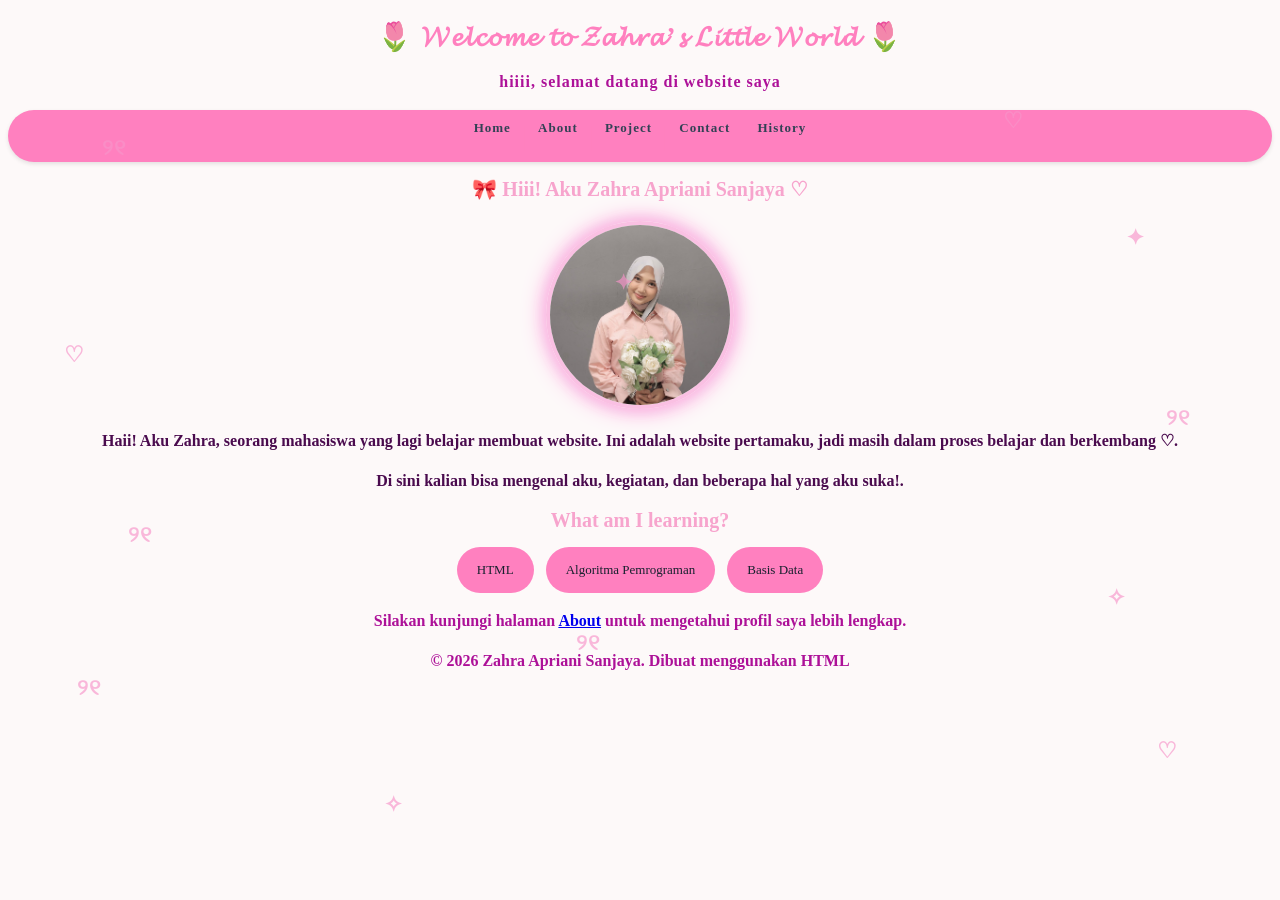
<file: index.html>
<!doctype html>
<html lang="id">
<head>
    <meta charset="UTF-8">
    <title>🌷 𝓦𝓮𝓵𝓬𝓸𝓶𝓮 𝓽𝓸 𝓩𝓪𝓱𝓻𝓪’𝓼 𝓛𝓲𝓽𝓽𝓵𝓮 𝓦𝓸𝓻𝓵𝓭 🌷</title>
    <div class="menu">
     <h1>🌷 𝓦𝓮𝓵𝓬𝓸𝓶𝓮 𝓽𝓸 𝓩𝓪𝓱𝓻𝓪’𝓼 𝓛𝓲𝓽𝓽𝓵𝓮 𝓦𝓸𝓻𝓵𝓭 🌷</h>
     <p>hiiii, selamat datang di website saya</p>
    <link rel="stylesheet" href="style.css">

<body style="background-color: rgb(253, 249, 249);">
</head>
</body>

<body>

    <div class="decorations">
        <span>୨୧</span>
        <span>✦</span>
        <span>♡</span>
        <span>୨୧</span>
        <span>୨୧</span>
        <span>✧</span>
        <span>୨୧</span>
        <span>♡</span>
        <span>✦</span>
        <span>୨୧</span>
        <span>♡</span>
        <span>✧</span>
    </div>

   <nav class="nav-container">
      <a href="index.html" 
        >Home</a
      >
      |
      <a
        href="About.html"
        >About</a
      >
      |
      <a href="Project.html"
        >Project</a
      >
      |
       <a href="Contact.html"
        >Contact</a
      >
      |
       <a href="History.html"
       >History</a
      >
    </nav>
    <h2 id="🎀 Hiii! Aku Zahra Apriani Sanjaya ♡">🎀 Hiii! Aku Zahra Apriani Sanjaya ♡</h2>
    <img
      src="assets/zhra imut.jpeg" class="header-img"
      width="240"
    />
    <p class="home-text">
      Haii! Aku Zahra, seorang mahasiswa yang lagi belajar membuat website. Ini adalah website pertamaku, 
      jadi masih dalam proses belajar dan berkembang ♡. </p>
    <p class="home-text">Di sini kalian bisa mengenal aku, kegiatan, dan beberapa hal yang aku suka!.</p>
    <h2 id="What am I learning?">What am I learning?</h2>

  <div class="skills-container">
  <a href="#html" class="badge-skill">HTML</a>
  <a href="#algoritma" class="badge-skill">Algoritma Pemrograman</a>
  <a href="#basis-data" class="badge-skill">Basis Data</a>
</div>
   
<p>Silakan kunjungi halaman <a href="About me.html">About</a> untuk mengetahui profil saya lebih lengkap.</p>

    <p>© 2026 Zahra Apriani Sanjaya. Dibuat menggunakan HTML</p>
    </body>
</html>
</file>
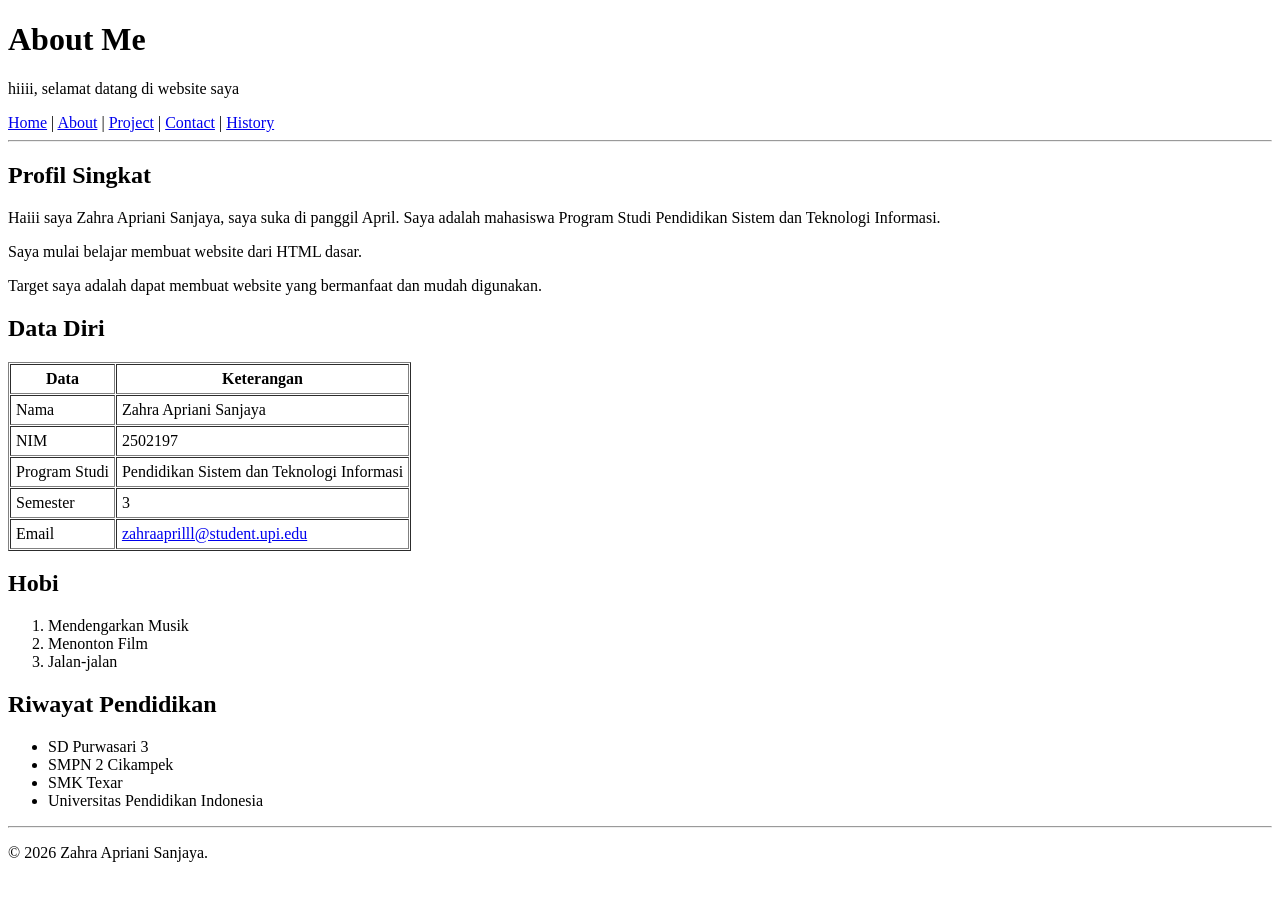
<file: About me.html>
<!doctype html>
<html lang="id">
  <head>
    <meta charset="UTF-8" />
    <h1>About Me</h1>
    <p>hiiii, selamat datang di website saya</p>
  </head>
  <body>
    <nav>
      <a href="index.html"
        >Home</a
      >
      |
      <a
        href="About me.html"
        >About</a
      >
      |
      <a href="Project.html"
        >Project</a
      >
      |
       <a href="Contact.html"
        >Contact</a
      >
      |
       <a href="History.html"
       >History</a
      >
    </nav>
    <hr />
    <h2 id="Profil Singkat">Profil Singkat</h2>
    <p>Haiii saya Zahra Apriani Sanjaya, saya suka di panggil April. Saya adalah mahasiswa Program Studi Pendidikan Sistem dan Teknologi Informasi.</p>
    <p>Saya mulai belajar membuat website dari HTML dasar.</p>
    <p>Target saya adalah dapat membuat website yang bermanfaat dan mudah digunakan.</p>
  </body>
    <h2>Data Diri</h2>
    <table border="1" cellspacing="1" cellpadding="5">
        <thead>
            <tr>
                <th>Data</th>
                <th>Keterangan</th>
            </tr>
        </thead>
        <tbody>
            <tr>
                <td>Nama</td>
                <td>Zahra Apriani Sanjaya</td>
            </tr>
            <tr>
                <td>NIM</td>
                <td>2502197</td>
            </tr>
            <tr>
                <td>Program Studi</td>
                <td>Pendidikan Sistem dan Teknologi Informasi</td>
            </tr>
            <tr>
                <td>Semester</td>
                <td>3</td>
            </tr>
            <tr>
                <td>Email</td>
                <td><a href="zahraaprilll@student.upi.edu">zahraaprilll@student.upi.edu</a></td>
            </tr>
        </tbody>
    </table>
<h2 id="Hobi">Hobi</h2>
<ol>
    <li>Mendengarkan Musik</li>
    <li>Menonton Film</li>
    <li>Jalan-jalan</li>
</ol>
<h2 id="Riwayat Pendidikan">Riwayat Pendidikan</h2>
<ul>
    <li>SD Purwasari 3</li>
    <li>SMPN 2 Cikampek</li>
    <li>SMK Texar</li>
    <li>Universitas Pendidikan Indonesia</li>
</ul>
  <hr />
    <p>© 2026 Zahra Apriani Sanjaya.</p>
</body>
  </html>
</file>
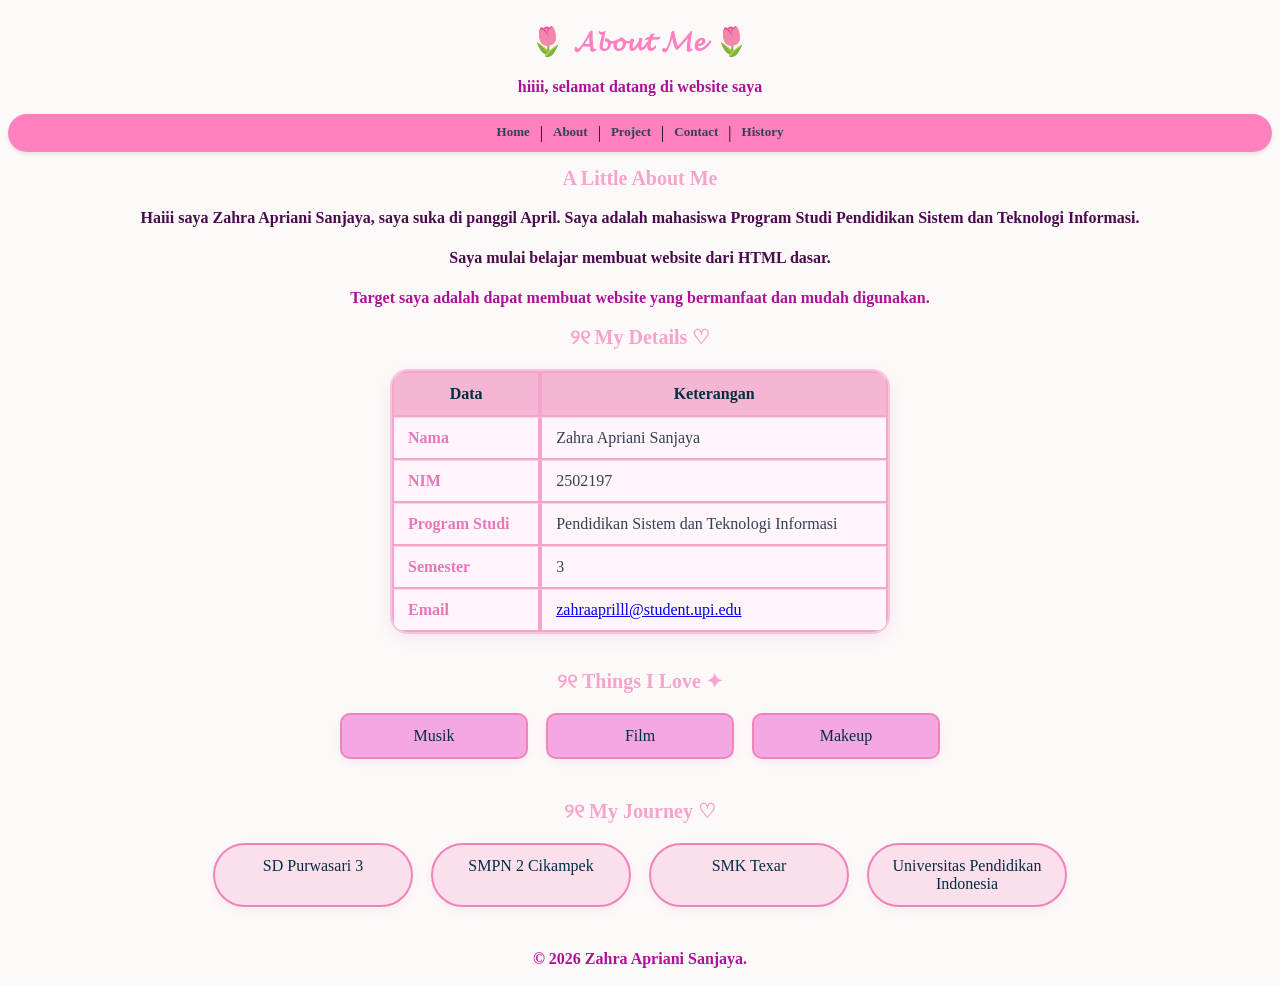
<file: About.html>
<!doctype html>
<html lang="id">
  <head>
    <meta charset="UTF-8" />
    <meta name="viewport" content="width=device-width, initial-scale=1.0">
    <title>About Me</title>
    <link rel="stylesheet" href="style.css">

    <body style="background-color: rgb(253, 249, 249);">
    </head>
  <body>
    <h1>🌷 𝓐𝓫𝓸𝓾𝓽 𝓜𝓮 🌷</h1>
    <p>hiiii, selamat datang di website saya</p>
    <nav>
      <a href="index.html"
        >Home</a
      >
      |
      <a
        href="About.html"
        >About</a
      >
      |
      <a href="Project.html"
        >Project</a
      >
      |
       <a href="Contact.html"
        >Contact</a
      >
      |
       <a href="History.html"
       >History</a
      >
    </nav>
    <h2 id="A Little About Me">A Little About Me</h2>
    <p class="about-text">
        Haiii saya Zahra Apriani Sanjaya, saya suka di panggil April. 
        Saya adalah mahasiswa Program Studi Pendidikan Sistem dan Teknologi Informasi.</p>
    <p class="about-text">Saya mulai belajar membuat website dari HTML dasar.</p>
    <p>Target saya adalah dapat membuat website yang bermanfaat dan mudah digunakan.</p>
  </body>

    <h2 class="about-title">୨୧ My Details ♡</h2>
    <table border="1" cellspacing="1" cellpadding="5">
        <thead>
            <tr>
                <th>Data</th>
                <th>Keterangan</th>
            </tr>
        </thead>
        <tbody>
            <tr>
                <td>Nama</td>
                <td>Zahra Apriani Sanjaya</td>
            </tr>
            <tr>
                <td>NIM</td>
                <td>2502197</td>
            </tr>
            <tr>
                <td>Program Studi</td>
                <td>Pendidikan Sistem dan Teknologi Informasi</td>
            </tr>
            <tr>
                <td>Semester</td>
                <td>3</td>
            </tr>
            <tr>
                <td>Email</td>
                <td><a href="zahraaprilll@student.upi.edu">zahraaprilll@student.upi.edu</a></td>
            </tr>
        </tbody>
    </table>
<h2 class="about-title">୨୧ Things I Love ✦</h2>
<ul class="Hobi-list">
    <li class="kapsul">Musik</li>
    <li class="kapsul">Film</li>
    <li class="kapsul">Makeup</li>
</ul>
<h2 class="about-title">୨୧ My Journey ♡</h2>
<ul class=“pendidikan-list”>
    <li>SD Purwasari 3</li>
    <li>SMPN 2 Cikampek</li>
    <li>SMK Texar</li>
    <li>Universitas Pendidikan Indonesia</li>
</ul>

    <p>© 2026 Zahra Apriani Sanjaya.</p>
</body>
  </html>
</file>
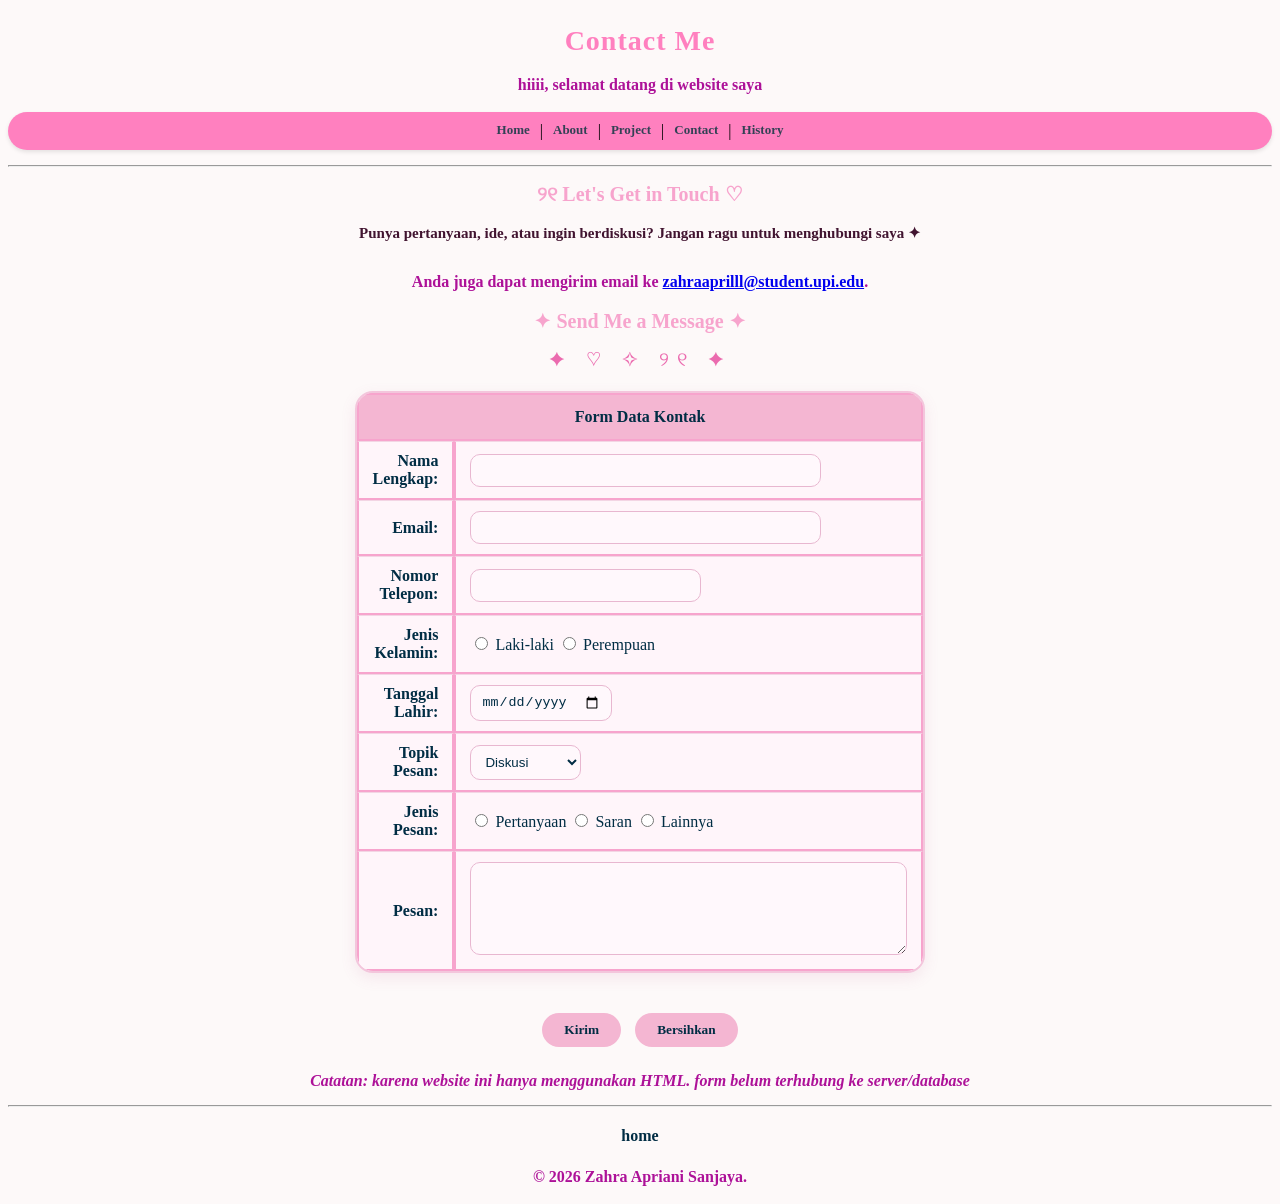
<file: Contact.html>
<!doctype html>
<html lang="id">
  <head>
    <meta charset="UTF-8" />
    <title>>My Project</title>
    <link rel="stylesheet" href="style.css">

    <body style="background-color: rgb(253, 249, 249);">
  </head>
  <body>
    <h1>Contact Me</h1>
    <p>hiiii, selamat datang di website saya</p>
    <nav>
      <a href="index.html"
        >Home</a
      >
      |
      <a
        href="About.html"
        >About</a
      >
      |
      <a href="Project.html"
        >Project</a
      >
      |
       <a href="Contact.html"
        >Contact</a
      >
      |
       <a href="History.html"
       >History</a
      >
    </nav>
    <hr />
    <h2>୨୧ Let's Get in Touch ♡</h2>
    
    <p class="contact-intro">
      Punya pertanyaan, ide, atau ingin berdiskusi? Jangan ragu untuk menghubungi saya ✦</p>
    <p>Anda juga dapat mengirim email ke <a href="zahraaprilll@student.upi.edu">zahraaprilll@student.upi.edu</a>.</p>
    
  </body>
    <h2>✦ Send Me a Message ✦</h2>
    <div class="contact-decoration">
    ✦ ♡ ✧ ୨୧ ✦
</div>
    <form action="#" method="post">
      <table class="contact-form" border="1" cellspacing="0" cellpadding="8" width="800">
        <thead>
          <tr>
            <th colspan="2">Form Data Kontak</th>
          </tr>
        </thead>
        <tbody>
          <tr>
            <td width="30%" align="right"><b><label for="nama">Nama Lengkap:</label></b></td>
            <td><input type="text" id="nama" name="nama" required size="40" /></td>
          </tr>
          <tr>
            <td align="right"><b><label for="email">Email:</label></b></td>
            <td><input type="email" id="email" name="email" required size="40" /></td>
          </tr>
          <tr>
            <td align="right"><b><label for="telepon">Nomor Telepon:</label></b></td>
            <td><input type="text" id="telepon" name="telepon" size="25" /></td>
          </tr>
          <tr>
            <td align="right"><b>Jenis Kelamin:</b></td>
            <td>
              <input type="radio" id="laki" name="jenis_kelamin" value="Laki-laki" />
              <label for="laki">Laki-laki</label>
              <input type="radio" id="perempuan" name="jenis_kelamin" value="Perempuan" />
              <label for="perempuan">Perempuan</label>
            </td>
          </tr>
          <tr>
            <td align="right"><b><label for="tanggal_lahir">Tanggal Lahir:</label></b></td>
            <td><input type="date" id="tanggal_lahir" name="tanggal_lahir" /></td>
          </tr>
          <tr>
            <td align="right"><b><label for="topik">Topik Pesan:</label></b></td>
            <td>
              <select id="topik" name="topik">
                <option value="diskusi">Diskusi</option>
                <option value="pertanyaan">Pertanyaan</option>
                <option value="saran">Saran</option>
              </select>
            </td>
          </tr>
          <tr>
            <td align="right"><b>Jenis Pesan:</b></td>
            <td>
              <input type="radio" id="pertanyaan" name="jenis_pesan" value="Pertanyaan" />
              <label for="pertanyaan">Pertanyaan</label>
              <input type="radio" id="saran" name="jenis_pesan" value="Saran" />
              <label for="saran">Saran</label>
              <input type="radio" id="lainnya" name="jenis_pesan" value="Lainnya" />
              <label for="lainnya">Lainnya</label>
            </td>
          </tr>
          <tr>
            <td align="right"><b><label for="pesan">Pesan:</label></b></td>
            <td>
              <textarea id="pesan" name="pesan" rows="5" cols="50"></textarea>
            </td>
          </tr>
        </tbody>
      </table>
      <div class="contact-buttons">
      <button type="submit">Kirim</button>
      <button type="reset">Bersihkan</button>
      </div>
    </form>
<em class="contact-note">
  Catatan: karena website ini hanya menggunakan HTML. form belum terhubung ke server/database</em>
<hr />
<a href="index.html" class="contact-home"
        >home</a
      >
    <p>© 2026 Zahra Apriani Sanjaya.</p>
</file>
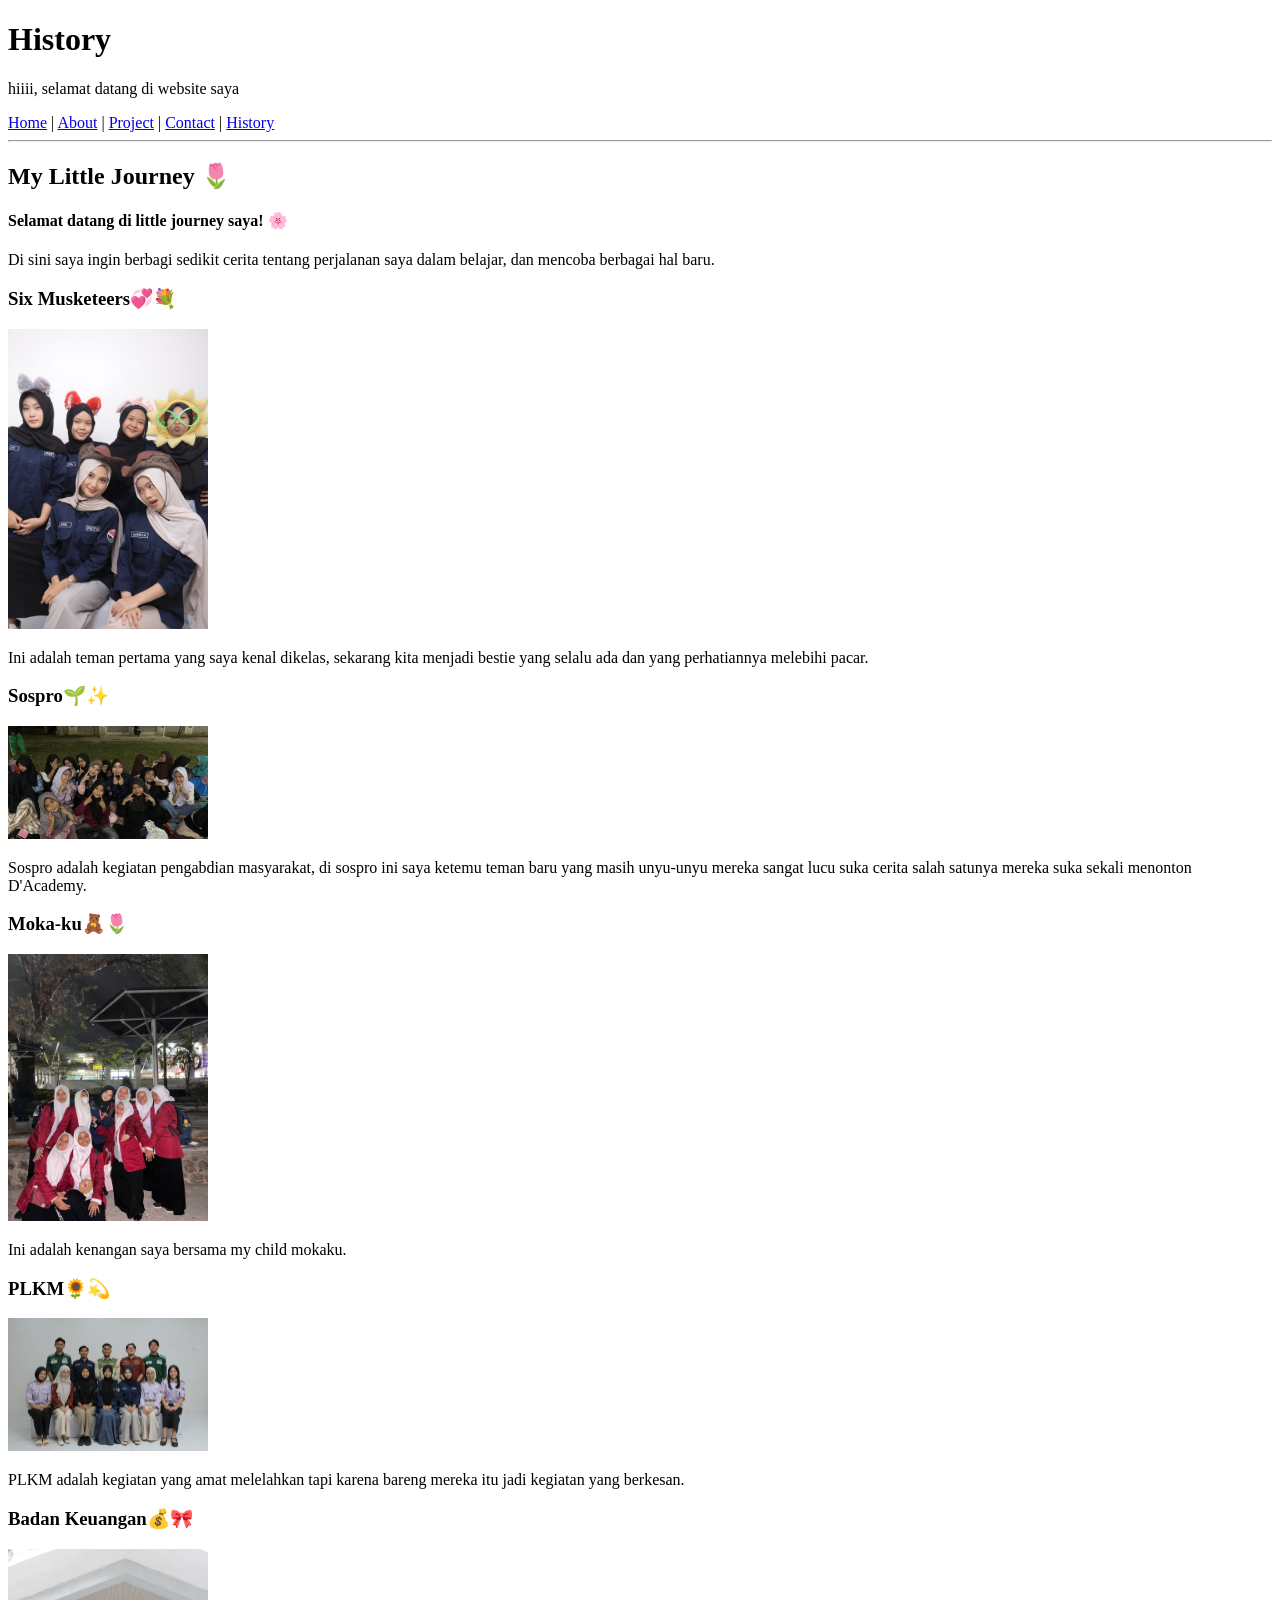
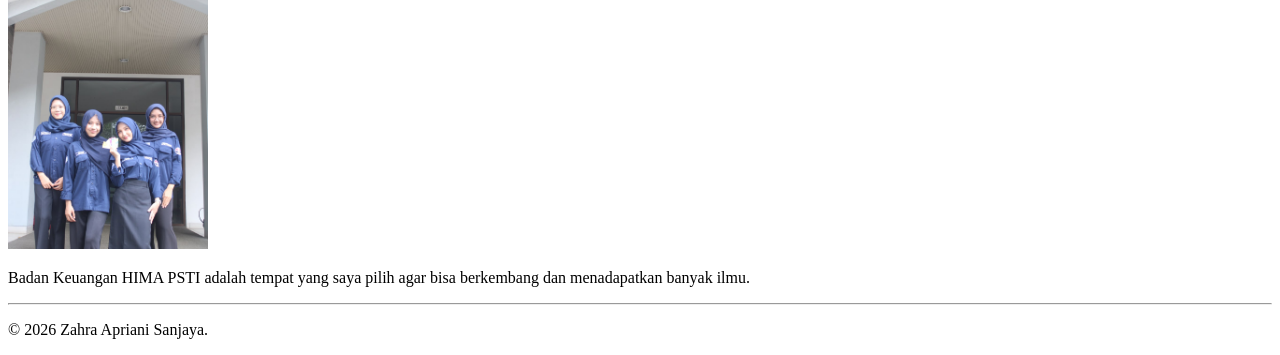
<file: History.html>
<!doctype html>
<html lang="id">
  <head>
    <meta charset="UTF-8" />
    <h1>History</h1>
    <p>hiiii, selamat datang di website saya</p>
  </head>
  <body>
    <nav>
      <a href="index.html"
        >Home</a
      >
      |
      <a
        href="About.html"
        >About</a
      >
      |
      <a href="Project.html"
        >Project</a
      >
      |
       <a href="Contact.html"
        >Contact</a
      >
      |
       <a href="History.html"
       >History</a
      >
    </nav>
<hr />
    <!-- Main Content -->
    <main class="container">

        <div class="page-title">
        <h2>My Little Journey 🌷</h2>
        <h4>Selamat datang di little journey saya! 🌸</h4>
        </p>Di sini saya ingin berbagi sedikit cerita tentang perjalanan saya dalam belajar, dan
        mencoba berbagai hal baru.</p>
        </div>
    <h3 id="Six Musketeers💞💐">Six Musketeers💞💐</h3>
    <img
      src="assets/Six musketeers.jpeg"
      width="200"
    />
    <p>Ini adalah teman pertama yang saya kenal dikelas, sekarang kita menjadi bestie yang 
        selalu ada dan yang perhatiannya melebihi pacar.</p>
    
    <h3 id="Sospro🌱✨">Sospro🌱✨</h3>
    <img
      src="assets/Sospro.jpeg"
      width="200"
    />
    <p>Sospro adalah kegiatan pengabdian masyarakat, 
        di sospro ini saya ketemu teman baru yang masih unyu-unyu mereka sangat lucu suka 
        cerita salah satunya mereka suka sekali menonton D'Academy.</p>

    <h3 id="Moka-ku🧸🌷">Moka-ku🧸🌷</h3>
    <img
      src="assets/Mentor MOKA-KU.jpeg"
      width="200"
    />
    <p>Ini adalah kenangan saya bersama my child mokaku.</p>
    
    <h3 id="PLKM🌻💫">PLKM🌻💫</h3>
    <img
      src="assets/PLKM.jpeg"
      width="200"
    />
    <p>PLKM adalah kegiatan yang amat melelahkan tapi karena bareng mereka itu jadi kegiatan yang berkesan.</p>

    <h3 id="Badan Keuangan💰🎀">Badan Keuangan💰🎀</h3>
    <img
      src="assets/Badan Keuangan (HIMA PSTI).jpeg"
      width="200"
    />
    <p>Badan Keuangan HIMA PSTI adalah tempat yang saya pilih agar bisa berkembang dan menadapatkan banyak ilmu.</p>
     <hr />
    <p>© 2026 Zahra Apriani Sanjaya.</p>
</body>
  </html>
</file>
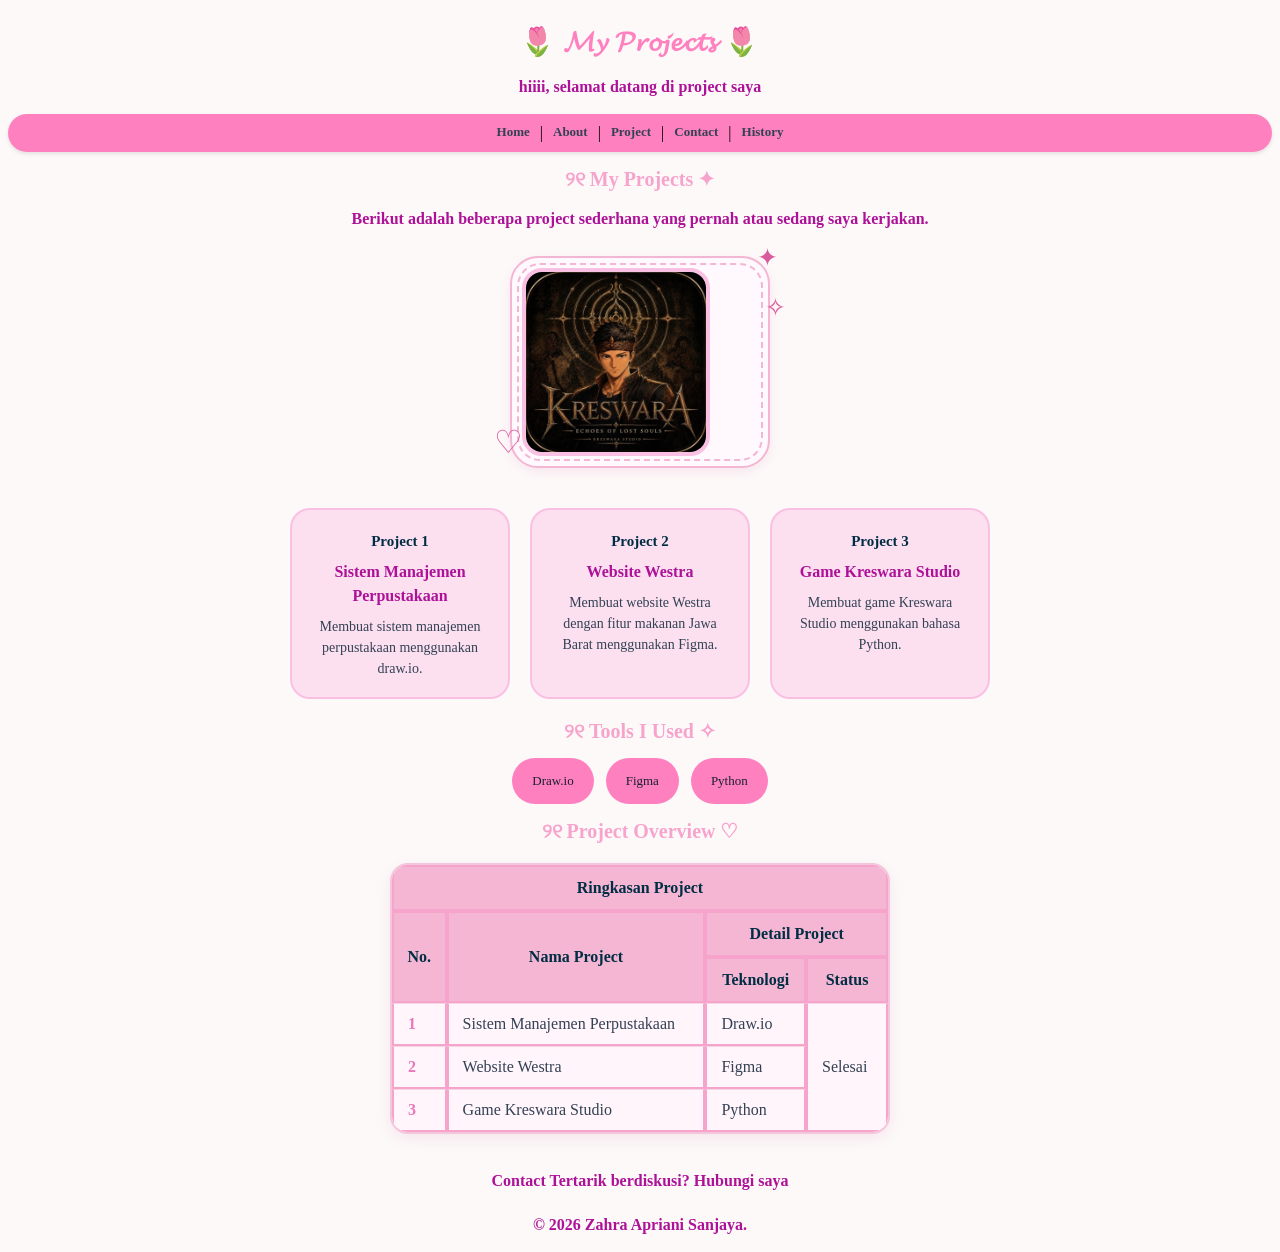
<file: Project.html>
<!doctype html>
<html lang="id">
  <head>
    <meta charset="UTF-8" />
    <title>>My Project</title>
    <link rel="stylesheet" href="style.css">

    <body style="background-color: rgb(253, 249, 249);">
  </head>
  <body>
    <h1>🌷 𝓜𝔂 𝓟𝓻𝓸𝓳𝓮𝓬𝓽𝓼 🌷</h1>
    <p>hiiii, selamat datang di project saya</p>
    <nav>
      <a href="index.html"
        >Home</a
      >
      |
      <a
        href="About.html"
        >About</a
      >
      |
      <a href="Project.html"
        >Project</a
      >
      |
       <a href="Contact.html"
        >Contact</a
      >
      |
       <a href="History.html"
       >History</a
      >
    </nav>
    <h2 id="୨୧ My Projects ✦">୨୧ My Projects ✦</h2>
    <p>Berikut adalah beberapa project sederhana yang pernah atau sedang saya kerjakan.</p>
    <div class="project-frame">
    <span class="sparkle sparkle1">✦</span>
    <span class="sparkle sparkle2">✧</span>
    
    <img src="assets/kreswara.jpeg" class="project-img">

    <span class="heart">♡</span>
</div>
<div class="project-container">
    <div class="project-card">
        <h3>Project 1</h3>
        <p>Sistem Manajemen Perpustakaan</p>
        <span>Membuat sistem manajemen perpustakaan menggunakan draw.io.</span>
    </div>

    <div class="project-card">
        <h3>Project 2</h3>
        <p>Website Westra</p>
        <span>Membuat website Westra dengan fitur makanan Jawa Barat menggunakan Figma.</span>
    </div>

    <div class="project-card">
        <h3>Project 3</h3>
        <p>Game Kreswara Studio</p>
        <span>Membuat game Kreswara Studio menggunakan bahasa Python.</span>
    </div>

</div>

<h2>୨୧ Tools I Used ✧</h2>

<div class="skills-container">
    <span class="badge-skill">Draw.io</span>
    <span class="badge-skill">Figma</span>
    <span class="badge-skill">Python</span>
</div>
</body>
    <h2 id="୨୧ Project Overview ♡">୨୧ Project Overview ♡</h2>
    <table border="1" cellspacing="1" cellpadding="10">
    <thead>
        <tr>
            <th colspan="4">Ringkasan Project</th>
        </tr>
        <tr>
            <th rowspan="2">No.</th>
            <th rowspan="2">Nama Project</th>
            <th colspan="2">Detail Project</th>
        </tr>
        <tr>
            <th>Teknologi</th>
            <th>Status</th>
        </tr>
    </thead>

    <tbody>
        <tr>
            <td>1</td>
            <td>Sistem Manajemen Perpustakaan</td>
            <td>Draw.io</td>
            <td rowspan="3">Selesai</td>
        </tr>

        <tr>
            <td>2</td>
            <td>Website Westra</td>
            <td>Figma</td>
            
        </tr>
            <td>3</td>
            <td>Game Kreswara Studio</td>
            <td>Python</td>
            
        </tr>
         </tbody>
    </table>
        <p class="contact">
    <a href="Contact.html">Contact</a>
    Tertarik berdiskusi? Hubungi saya
</p>
            <p>© 2026 Zahra Apriani Sanjaya.</p>
</file>
<file: style.css>
*{ margin: 2;
   padding: 0;
}


h1 {
    text-align: center;
    font-family: Georgia, serif;
    color: #ff80bf;
    font-size: 28px;
    font-weight: 600;
    letter-spacing: 1px;
    margin: 20px 0 10px;
}

p {
    text-align: center;
    font-family: ‘Times New Roman’, Times, serif;
    color: #ad1198;
    font-size: 16px;
    line-height: 1.5;
    font-weight: 600;
}

nav{
    background-color: #ff80bf;
    display: flex;
    text-align: center;
    justify-content: center;
    padding: 10px 14px;
    gap: 10px;
    box-shadow: 0 2px 4px rgba(0, 0, 0, 0.1);
    border-radius: 50px;  
    margin: 15px auto;
}

nav a{
    text-align: center;
    color: #334155;
    text-decoration: none; 
    font-family: Georgia, serif;
    font-size: 13px;
    font-weight: 600;
}

nav a:hover {
  color: #ffffff;       
}

h2 {
    text-align: center;
    font-family: Georgia, serif;
    color: #f7a4cd;
    font-size: 20px;
    font-weight: bold;
    margin: 15px 0;
}

h3 {
    text-align: center;
    color: #f79eca;
    font-size: 15px;
    font-family: 'Times New Roman', Times, serif;
}

ul {
    display: flex;
    justify-content: center;
    gap: 20px;
    list-style: none;
    padding: 0;
    margin: 30px auto;
}

li {
   
    padding: 12px;
    width: 160px;
    text-align: center;
    border-radius: 10px;
    background-color: #f5a7e1;
    color: rgb(34, 50, 61)
}

.skills-container {
  display: flex;
  justify-content: center;
  align-items: center;
  gap: 12px;
  margin: 15px auto;
  text-align: center;
}

.badge-skill {
    background-color: #ff80bf;
    color: #17202e;
    font-family: Georgia, serif;
    font-size: 13px;
    font-weight: 500;
    text-decoration: none;
    padding: 15px 20px;   
    border-radius: 50px;
    display: inline-block;
    cursor: pointer;
    transition: background-color 0.2s ease, transform 0.2s ease, color 0.2s ease;
}

.badge-skill:hover {
  color: #ffffff;
  background-color: #f766ae;
  transform: translateY(-2px);
}

.badge-skill:active {
  transform: translateY(0);
}

#header{
    background: linear-gradient(#012d44, #d9cfff );
    display: flex;
    padding: 50px 30px;
    flex-wrap: wrap;
    flex-direction: row;
    align-items: center;
    justify-content: space-between;
}

.header-img {
  width: 180px;
  height: 180px;
  border-radius: 50%;
  object-fit: cover;
  display: block;
  margin: 20px auto;
  border: 4px solid #fac0e3;
  box-shadow: 0 0 15px #f7b8e2, 0 0 25px #fc99d9 !important;
  animation: jedakJeduk 2s ease-in-out infinite !important;
}

@keyframes jedakJeduk {
  0%, 100% {
    transform: translateY(0);
  }
  50% {
    transform: translateY(-8px);
  }
}

===== ABOUT ===== 

body {
    background-color: #d9f7ff;
    font-family: Georgia, serif;
    color: #6b4b70;
}

body > h1 {
    margin-top: 25px;
}

body > p {
    margin-bottom: 15px;
}

main {
    width: 90%;
    max-width: 900px;
    margin: 30px auto;
    text-align: center;
}

main p {
    margin: 12px auto;
    color: #7d5278;
}

main h2 {
    margin-top: 25px;
    margin-bottom: 15px;
}

table {
    margin: 20px auto;
    border-collapse: collapse;
    background-color: #ffffff;
    border-radius: 12px;
    overflow: hidden;
}

th,
td {
    border: 2px solid #f7a4cd;
    padding: 10px 15px;
}

th {
    background-color: #ffb6d9;
    color: #5f4565;
}

td {
    color: #6b4b70;
    background-color: #fff5fa;
}


main li {
    width: auto;
    padding: 8px;
    background-color: transparent;
    color: #6b4b70;
}

.kapsul {
    padding: 12px;
    width: 160px;
    text-align: center;
    border-radius: 10px;
    background-color: #f5a7e1;
    color: #012d44;
    cursor: pointer;
    transition: 0.3s;
}

.kapsul:hover {
    background-color: #f766ae;
}

.kapsul:active {
    background-color: #012d44;
    color: white;
}

li {
    padding: 10px 16px;
    width: 180px;
    text-align: center;
    border-radius: 10px;
    background-color: #f5a7e1;
    color: #012d44;
    cursor: pointer;
    transition: 0.2s;
}

li:hover {
    background-color: #d95b9d;
    color: #012d44;
}

li:active {
    background-color: #012d44;
    color: white;
}

===== PROJECT ===== 

.project-image {
    width: 100%;
    text-align: center;
    margin: 20px 0;
}

.project-img {
    width: 180px !important;
    height: 180px !important;
    object-fit: cover;
    border-radius: 20px;
    border: 4px solid #fac0e3;
}

.project-container {
    display: flex;
    justify-content: center;
    align-items: stretch;
    gap: 15px;
    margin: 20px auto;
    flex-wrap: wrap;
}

.project-card {
    width: 220px;
    padding: 18px;
    background-color: #fce0ef;
    border: 2px solid #fac0e3;
    border-radius: 20px;
    text-align: center;
    box-sizing: border-box;
    transition: 0.2s;
}

.project-card:hover {
    background-color: #d95b9d;
    transform: translateY(-3px);
}

.project-card:active {
    background-color: #012d44;
    color: white;
}

.project-card h3 {
    margin: 5px 0 10px;
    color: #012d44;
}

.project-card p {
    margin: 5px 0 8px;
    color: #ad1198;
    font-weight: 600;
}

.project-card span {
    display: block;
    font-family: 'Times New Roman', Times, serif;
    font-size: 14px;
    line-height: 1.5;
    color: #334155;
}

.project-card:active h3,
.project-card:active p,
.project-card:active span {
    color: white;
}

.contact {
    text-align: center;
    color: #ad1198;
    font-family: 'Times New Roman', Times, serif;
    font-weight: 600;
    margin: 20px 0;
}

.contact a {
    color: #ad1198;
    text-decoration: none;
}

.project-frame {
    position: relative;
    width: 260px;
    margin: 25px auto 40px;
    padding: 10px;
    border: 2px solid #f3b6d3;
    border-radius: 28px;
    background-color: #fff8fc;
    box-shadow: 0 4px 12px rgba(220, 130, 180, 0.15);
    box-sizing: border-box;
}

.project-frame::before {
    content: "";
    position: absolute;
    inset: 5px;
    border: 2px dashed #f3b6d3;
    border-radius: 23px;
    pointer-events: none;
}

.project-img {
    width: 100%;
    height: 240px;
    object-fit: cover;
    display: block;
    border-radius: 20px;
    position: relative;
    z-index: 1;
}

.sparkle,
.heart {
    position: absolute;
    z-index: 2;
    color: #d95b9d;
    font-size: 25px;
}

.sparkle1 {
    top: -15px;
    right: -10px;
}

.sparkle2 {
    top: 35px;
    right: -18px;
}

.heart {
    bottom: 5px;
    left: -18px;
    font-size: 32px;
}

.project-container {
    width: 100%;
    display: flex;
    justify-content: center;
    align-items: stretch;
    gap: 20px;
    flex-wrap: wrap;
    margin: 20px auto;
    box-sizing: border-box;
}

.project-card {
    width: 220px;
    margin: 0;
    text-align: center;
    box-sizing: border-box;
}

.project-frame {
    margin-left: auto;
    margin-right: auto;
}

table {
    width: 500px;
    max-width: 90%;
    margin: 20px auto 35px;
    border-collapse: separate;
    border-spacing: 0;
    overflow: hidden;
    border-radius: 18px;
    background-color: #fffafd;
    border: 2px solid #f3c6dc;
    box-shadow: 0 5px 15px rgba(190, 100, 150, 0.12);
}

th {
    background-color: #f4b6d2;
    color: #012d44;
    padding: 12px;
    font-family: Georgia, serif;
}

td {
    padding: 11px 14px;
    color: #334155;
    border-top: 1px solid #f3d5e4;
    font-family: 'Times New Roman', Times, serif;
}

td:first-child {
    color: #e976bb;
    font-weight: 600;
}

tr:hover td {
    background-color: #fff0f7;
}

ul {
    gap: 18px;
    margin: 20px auto 40px;
}

li {
    width: 160px;
    padding: 12px 18px;
    border-radius: 50px;
    background-color: #fcdfed;
    color: #012d44;
    border: 2px solid #f084ba;
    box-shadow: 0 3px 8px rgba(190, 100, 150, 0.10);
    transition: 0.2s;
}

li:hover {
    background-color: #f78fbf;
    transform: translateY(-3px);
}

.decorations {
    position: fixed;
    inset: 0;
    pointer-events: none;
    z-index: 0;
    overflow: hidden;
}

.decorations span {
    position: absolute;
    color: #f794c9;
    font-size: 22px;
    opacity: 0.65;
    font-family: Georgia, serif;
}

.decorations span:nth-child(1) {
    top: 15%;
    left: 8%;
}

.decorations span:nth-child(2) {
    top: 25%;
    left: 88%;
}

.decorations span:nth-child(3) {
    top: 38%;
    left: 5%;
}

.decorations span:nth-child(4) {
    top: 45%;
    right: 7%;
}

.decorations span:nth-child(5) {
    top: 58%;
    left: 10%;
}

.decorations span:nth-child(6) {
    top: 65%;
    right: 12%;
}

.decorations span:nth-child(7) {
    top: 75%;
    left: 6%;
}

.decorations span:nth-child(8) {
    top: 82%;
    right: 8%;
}

.decorations span:nth-child(9) {
    top: 30%;
    left: 48%;
}

.decorations span:nth-child(10) {
    top: 70%;
    left: 45%;
}

.decorations span:nth-child(11) {
    top: 12%;
    right: 20%;
}

.decorations span:nth-child(12) {
    top: 88%;
    left: 30%;
}

===== CONTACT ===== 

.contact-form {
    width: 600px;
    max-width: 90%;
    margin: 25px auto;
    border-collapse: separate;
    border-spacing: 0;
    overflow: hidden;
    border-radius: 20px;
    background-color: #fffafd;
    border: 2px solid #f3c6dc;
    box-shadow: 0 5px 15px rgba(190, 100, 150, 0.12);
}

.contact-form th {
    background-color: #f4b6d2;
    color: #012d44;
    padding: 13px;
    font-family: Georgia, serif;
}

.contact-form td {
    padding: 10px 14px;
    border-top: 1px solid #f3d5e4;
    color: #012d44;
    font-family: 'Times New Roman', Times, serif;
}

.contact-form td:first-child {
    width: 35%;
    text-align: right;
    font-weight: 600;
}

.contact-form input,
.contact-form select,
.contact-form textarea {
    padding: 8px 10px;
    border: 1px solid #e8b7d0;
    border-radius: 10px;
    background-color: #fff8fc;
    color: #012d44;
}

.contact-form input:focus,
.contact-form select:focus,
.contact-form textarea:focus {
    outline: none;
    border-color: #d95b9d;
}

.contact-form input[type="submit"],
.contact-form input[type="reset"] {
    padding: 9px 20px;
    margin: 5px;
    border: none;
    border-radius: 50px;
    background-color: #f4b6d2;
    color: #012d44;
    font-weight: 600;
    cursor: pointer;
}

.contact-form input[type="submit"]:hover,
.contact-form input[type="reset"]:hover {
    background-color: #d95b9d;
    color: white;
}

.contact-note {
    display: block;
    text-align: center;
    color: #ad1198;
    font-family: 'Times New Roman', Times, serif;
    font-weight: 600;
    margin: 15px auto;
}

.contact-home {
    display: block;
    width: fit-content;
    margin: 15px auto;
    color: #012d44;
    font-weight: 600;
    text-decoration: none;
}

.contact-home:hover {
    color: #d95b9d;
}

.contact-home {
    display: block;
    width: fit-content;
    margin: 15px auto;
    color: #012d44;
    font-weight: 600;
    text-decoration: none;
}

.contact-home:hover {
    color: #d95b9d;
}

.contact-buttons {
    text-align: center;
    margin: 20px auto;
}

.contact-buttons button {
    padding: 9px 22px;
    margin: 5px;
    border: none;
    border-radius: 50px;
    background-color: #f4b6d2;
    color: #012d44;
    font-family: Georgia, serif;
    font-weight: 600;
    cursor: pointer;
}

.contact-buttons button:hover {
    background-color: #d95b9d;
    color: white;
}

.contact-home {
    display: block;
    width: fit-content;
    margin: 20px auto;
    color: #012d44;
    font-weight: 600;
    text-decoration: none;
}

.contact-home:hover {
    color: #d95b9d;
}

.contact-intro {
    max-width: 650px;
    margin: 10px auto 25px;
    color: #411430;
    font-size: 15px;
    line-height: 1.6;
    text-align: center;
}

.contact-content h2 {
    color: #a12f6a;
    font-family: Georgia, serif;
    font-size: 21px;
    margin: 25px 0 12px;
}

.contact-form {
    transition: 0.2s ease;
}

.contact-form:hover {
    box-shadow: 0 8px 20px rgba(53, 22, 44, 0.18);
    transform: translateY(-2px);
}

.contact-decoration {
    text-align: center;
    color: #eb6baf;
    font-size: 20px;
    letter-spacing: 8px;
    margin: 5px 0 15px;
}

.about-text {
    color: #4a0b4e;
    font-weight: 600;
}

.home-text {
    color: #4a0b4e;
    font-weight: 600;
}
</file>
